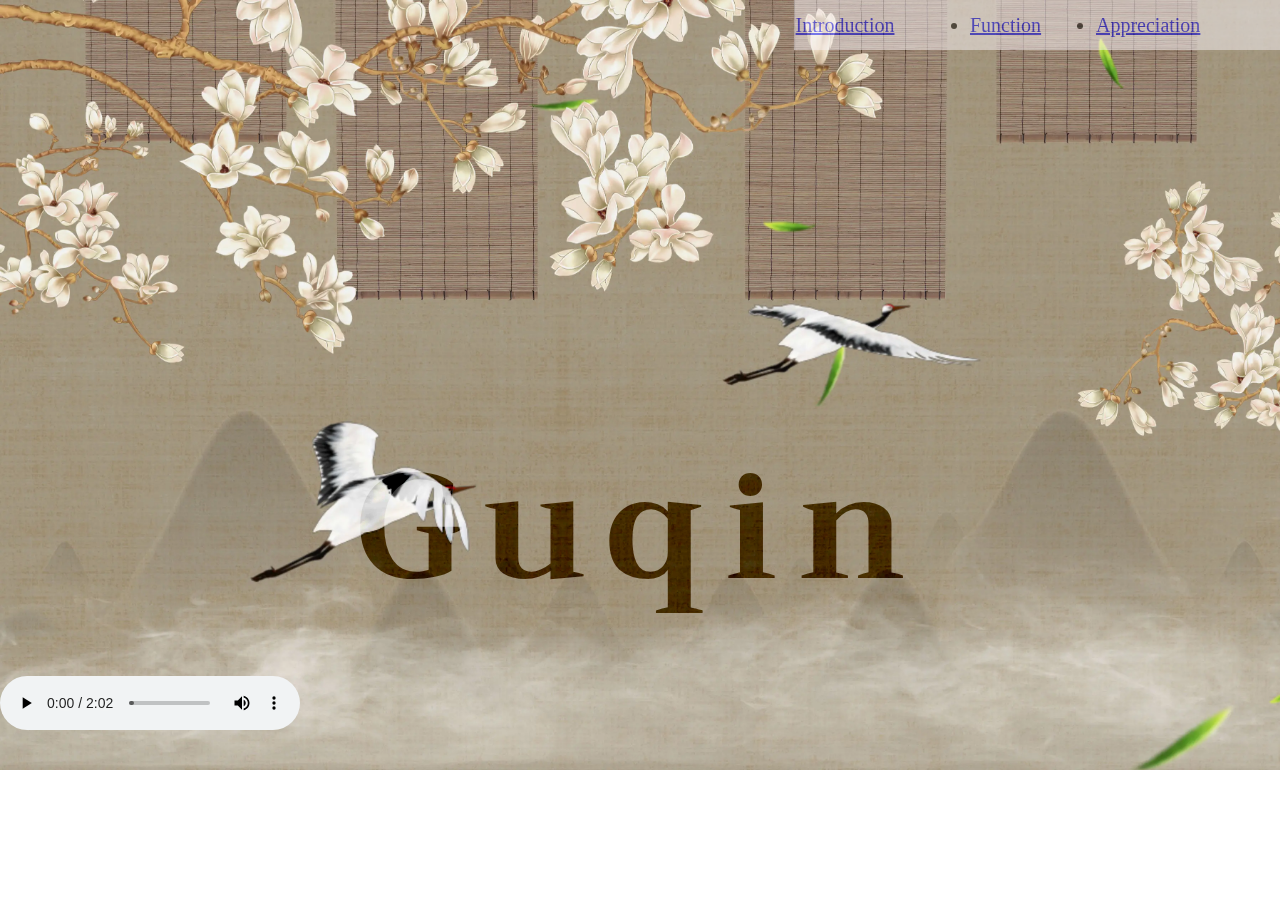
<file: index.html>
<!DOCTYPE html>
<html lang="en">

<head>
        <meta charset="UTF-8">
        <meta http-equiv="X-UA-Compatible" content="IE=edge">
        <meta name="viewpoint" content="width=device-width,initial-scale=1.0">
        <title>Guqin</title>
        <link rel="stylesheet" href="https://fonts.googleapis.com/css?family=Trirong">
        <link rel="stylesheet" href="style-homep.css">
</head>

<body>
        <div class="container">
                   <table><tr>
                         <li><td><a href="introduction.html"> Introduction </a></td></li>
                          <td><li><a href="function.html"> Function</a></li></td>
                          <td><li><a href="appreciation.html"> Appreciation</a></li></td>
                        </tr>
                        </table>
                        
                
                <h1>Guqin</h1>  <br> 
                
        <audio controls="" src="images/audio11.mp3" type="audio/mpeg"  loop="loop">《凤求凰》
        </audio><br><br><br>
        </div>

</body>


</html>
</file>
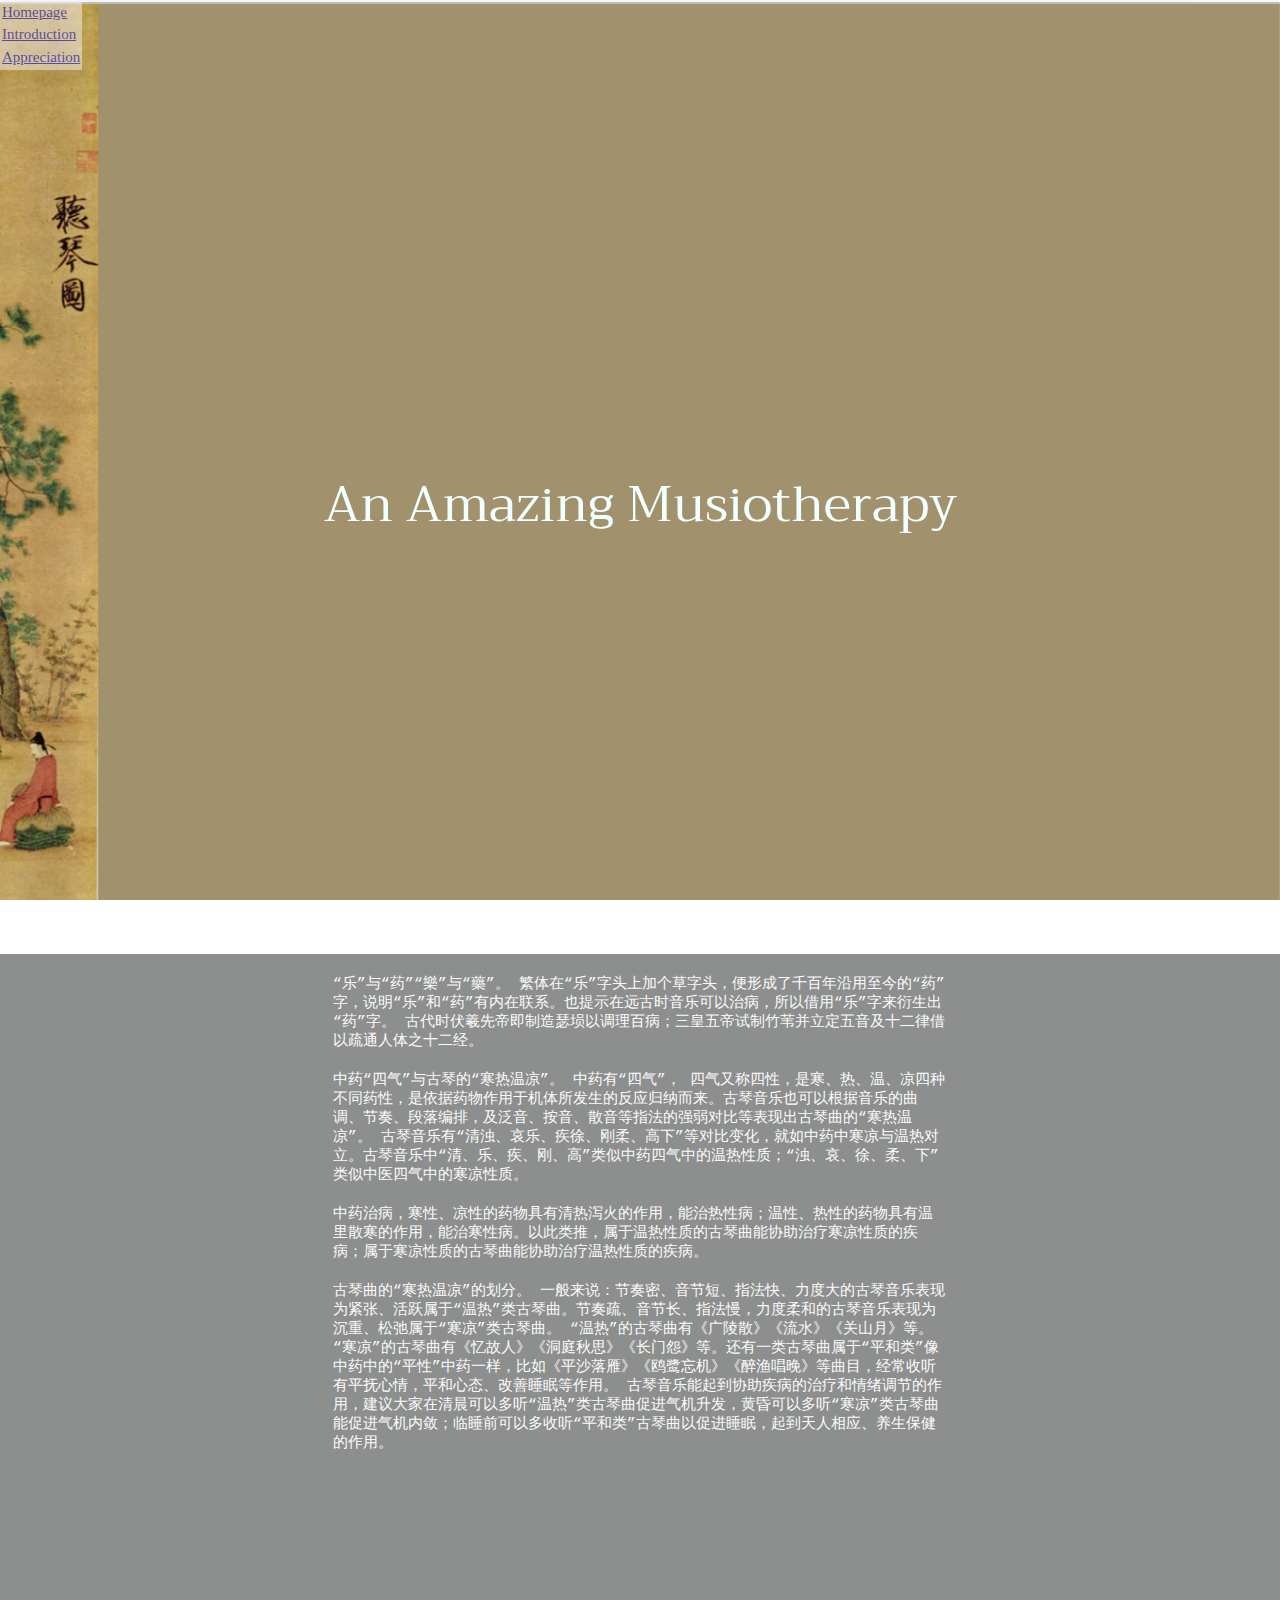
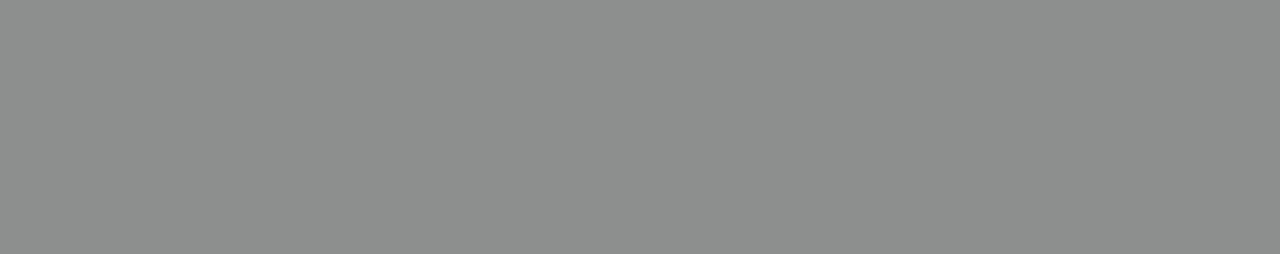
<file: function.html>
<!DOCTYPE html>
<html lang="en">
<head>
    <meta charset="UTF-8">
    <meta http-equiv="X-UA-Compatible" content="IE=edge">
    <meta name="viewport" content="width=device-width, initial-scale=1.0">
    <title>Document</title>
    <link rel="stylesheet" href="https://fonts.googleapis.com/css?family=Trirong">
</head>
<style>
    *{
        padding:0;
        margin:0;
        box-sizing:boder-box;
    }
    
    html,body {
        height:100%;
        width:100%
    }
    img{
        width:100%;
        height:100%;
        object-fit:cover;
        position:fixed;
        left: 0;
        top: 0;
    }
   
   header{
   height:100%;
   width:100%;
   display:flex;
   justify-content: center;
   align-items:center;
   color:azure;
   font-size:50px;
    font-family: "Trirong";
    position:relative;
   }
   article{
    background-color: rgb(28, 31, 31);
    background-repeat: repeat-y;
    opacity:0.5;
    position:relative;
    height:100%;
    width:100%;
    
          }

    article p {
       
    width: 48%;
    margin:0 auto;
    text-align:left;
    font-size:15px;
    color: rgb(249, 248, 248); 
    padding-top:20px;
    font-family: 'Courier New', Courier, monospace;
    }
    table {
                       position:fixed;
                       top:0;
                       left:0;
                        width: 48px;
                        height: 70px;
                        background-color: rgb(248, 242, 245); opacity:0.5;
                        font-size: 15px;
                    }
      
    
   
   
</style>
<body>
    
    <img src="images/bg2.PNG" width="100%">
    <table>
        <tr>
        <li><td><a href="Guqin.html"> Homepage </a></td></li>
        </tr>
        <tr>
         <li><td><a href="introduction.html"> Introduction</a></td></li>
        </tr>
        <tr>
            <li><td><a href="appreciation.html"> Appreciation</a></td></li>
       </tr>
       </table>
    <header>An Amazing Musiotherapy</header>
    
    <article>
        <p>“乐”与“药”“樂”与“藥”。
            繁体在“乐”字头上加个草字头，便形成了千百年沿用至今的“药”字，说明“乐”和“药”有内在联系。也提示在远古时音乐可以治病，所以借用“乐”字来衍生出“药”字。
            古代时伏羲先帝即制造瑟埙以调理百病；三皇五帝试制竹苇并立定五音及十二律借以疏通人体之十二经。</p>
        <p>中药“四气”与古琴的“寒热温凉”。
            中药有“四气”， 四气又称四性，是寒、热、温、凉四种不同药性，是依据药物作用于机体所发生的反应归纳而来。古琴音乐也可以根据音乐的曲调、节奏、段落编排，及泛音、按音、散音等指法的强弱对比等表现出古琴曲的“寒热温凉”。
            古琴音乐有“清浊、哀乐、疾徐、刚柔、高下”等对比变化，就如中药中寒凉与温热对立。古琴音乐中“清、乐、疾、刚、高”类似中药四气中的温热性质；“浊、哀、徐、柔、下”类似中医四气中的寒凉性质。</p>
        <p>中药治病，寒性、凉性的药物具有清热泻火的作用，能治热性病；温性、热性的药物具有温里散寒的作用，能治寒性病。以此类推，属于温热性质的古琴曲能协助治疗寒凉性质的疾病；属于寒凉性质的古琴曲能协助治疗温热性质的疾病。</p>
        <p>   古琴曲的“寒热温凉”的划分。
            一般来说：节奏密、音节短、指法快、力度大的古琴音乐表现为紧张、活跃属于“温热”类古琴曲。节奏疏、音节长、指法慢，力度柔和的古琴音乐表现为沉重、松弛属于“寒凉”类古琴曲。
            “温热”的古琴曲有《广陵散》《流水》《关山月》等。“寒凉”的古琴曲有《忆故人》《洞庭秋思》《长门怨》等。还有一类古琴曲属于“平和类”像中药中的“平性”中药一样，比如《平沙落雁》《鸥鹭忘机》《醉渔唱晚》等曲目，经常收听有平抚心情，平和心态、改善睡眠等作用。
            古琴音乐能起到协助疾病的治疗和情绪调节的作用，建议大家在清晨可以多听“温热”类古琴曲促进气机升发，黄昏可以多听“寒凉”类古琴曲能促进气机内敛；临睡前可以多收听“平和类”古琴曲以促进睡眠，起到天人相应、养生保健的作用。</p> 
    </article>
    
</body>
</html>
</file>
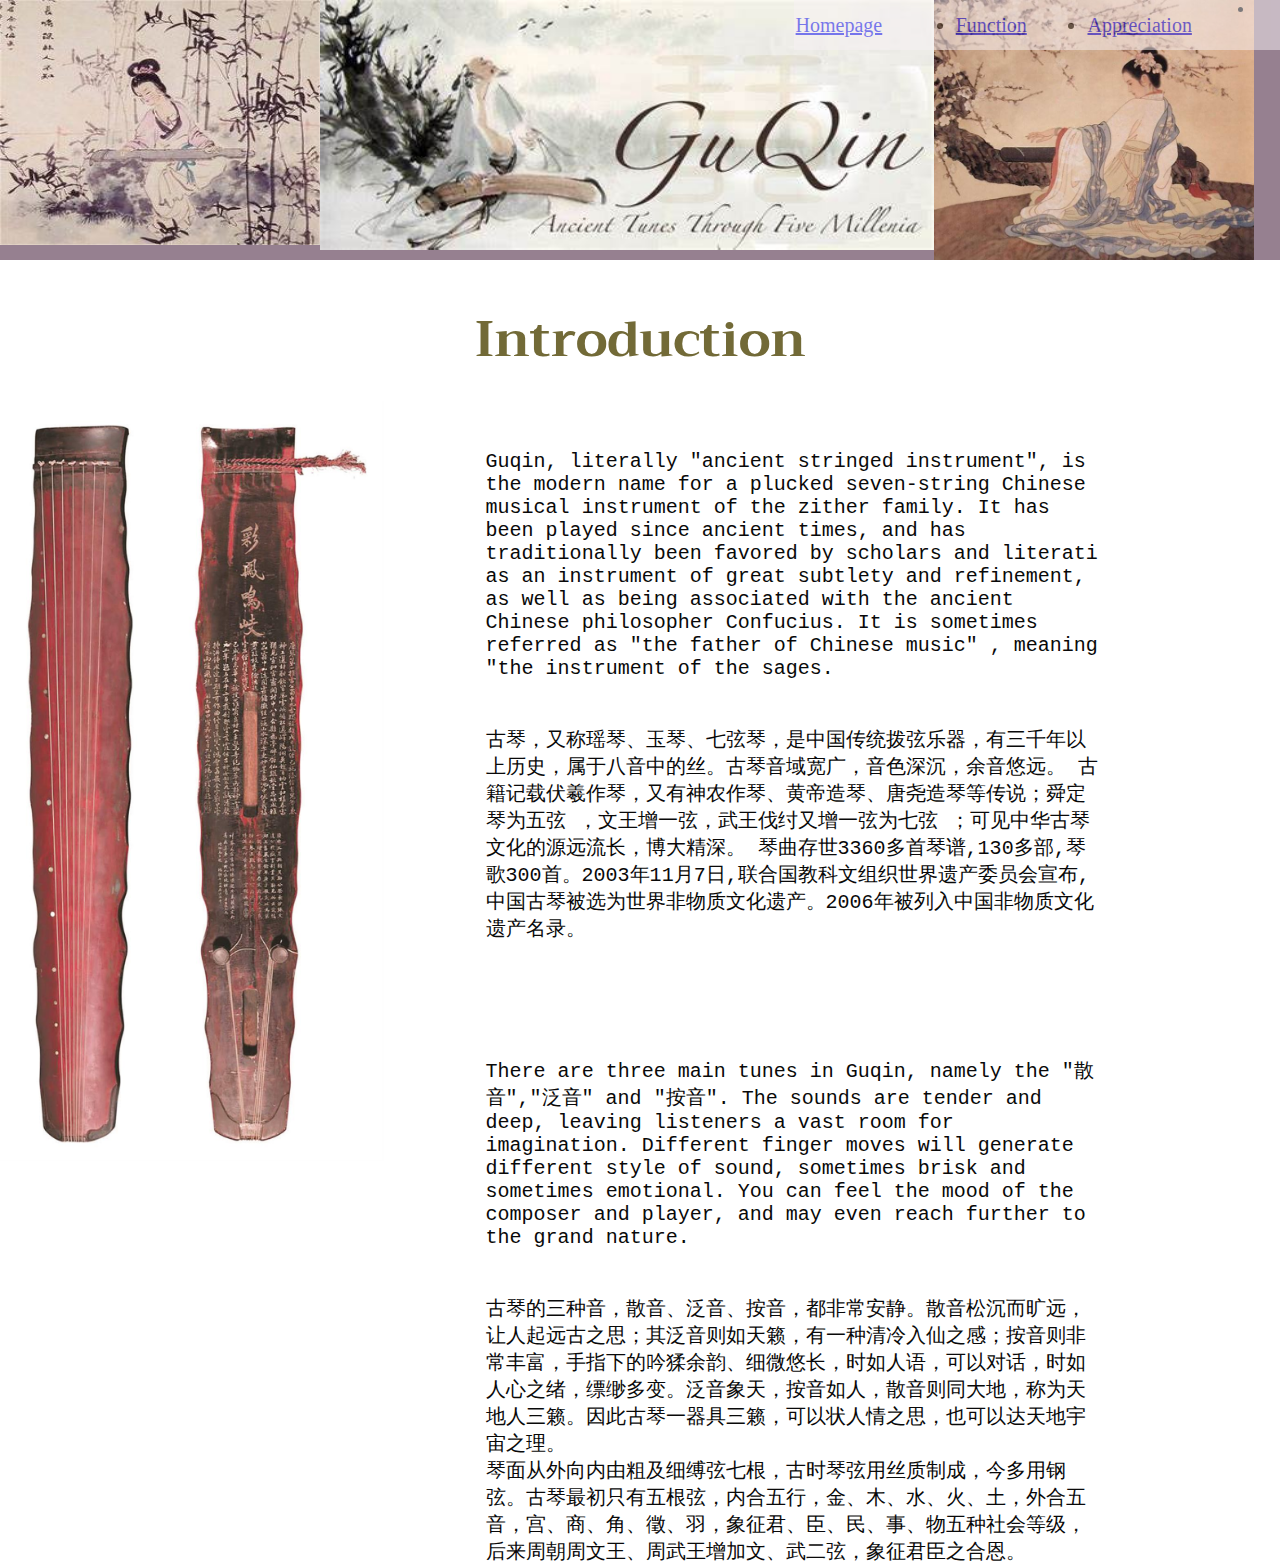
<file: introduction.html>
<!DOCTYPE html>
<html lang="en">
<head>
    <meta charset="UTF-8">
    <meta http-equiv="X-UA-Compatible" content="IE=edge">
    <meta name="viewport" content="width=device-width, initial-scale=1.0">
    <title>Documment</title>
    <link rel="stylesheet" href="https://fonts.googleapis.com/css?family=Trirong">

    <style>
             * {
                        padding: 0;
                        margin: 0;
                }
            div.container{
                width:100vx;
                height:auto;
                display:flex;
                background-color: rgb(150, 128, 144);
                
            }


               .nextp{
                
                background-repeat: no-repeat;
                background-position: 0 20%;
                 width:100%;
                height:100%;
                       
                        }
                   h1 {
                        color: #726a37;
                        font-size: 50px;
                        text-align: center;
                        position:relative; 
                        font-family: "Trirong";
                      }
                   div.my-paragraph {
                    position:absolute;
                    top:450px;
                    right:180px;
                        width: 48%;
                        text-align:left;
                        font-size:20px;
                        font-family: 'Courier New', Courier, monospace;
                        color: rgb(9, 9, 9); 
                        
                    
                    }
                    .imga-p{
                        position:right top;
                        width:48%;
                        height: 250px;
                    }
                    .imgb-p{
                        position:0 0;
                        width: 300px;
                        height:450px;

                    }
                    table {
                       position:absolute;
                       top:0;
                       right: 0;
                        width: 38% ;
                        height: 50px;
                        background-color: rgb(248, 242, 245); opacity:0.5;
                        font-size: 20px;
                    }
                   
                       
                       
                     
                        
     </style>
</head>

<body>
    <div class="container">
        <img src="images/R-C (1).jpg" width="25%" height="245px">  <img class="imga-p" src="images/111.jpg"> <img  src="images/nv.jpg" width="25%">
        <table><tr>
            <li><td><a href="Guqin.html"> Homepage </a></td></li>
             <td><li><a href="function.html"> Function</a></li></td>
             <td><li><a href="appreciation.html"> Appreciation</a></li></td>
           </tr>
           </table>
    </div>
   
    <br><br><h1>Introduction</h1><br>
    <div class="nextp">
        <img src="images/R-C.jpg" width="30%">
       <br><br><br><br>
       <br><br>
       
        <div class="my-paragraph">
        <p>    Guqin, literally "ancient stringed instrument", is the modern name for a plucked seven-string Chinese musical instrument of the zither family. It has been played since ancient times, and has traditionally been favored by scholars and literati as an instrument of great subtlety and refinement, as well as being associated with the ancient Chinese philosopher Confucius. It is sometimes referred as "the father of Chinese music" , meaning "the instrument of the sages.</p>
        <br><br>    <p class="blocktext">古琴，又称瑶琴、玉琴、七弦琴，是中国传统拨弦乐器，有三千年以上历史，属于八音中的丝。古琴音域宽广，音色深沉，余音悠远。
            古籍记载伏羲作琴，又有神农作琴、黄帝造琴、唐尧造琴等传说；舜定琴为五弦 ，文王增一弦，武王伐纣又增一弦为七弦 ；可见中华古琴文化的源远流长，博大精深。
            琴曲存世3360多首琴谱,130多部,琴歌300首。2003年11月7日,联合国教科文组织世界遗产委员会宣布,中国古琴被选为世界非物质文化遗产。2006年被列入中国非物质文化遗产名录。<br> <br> <br> <br> <br> 
        </p><br>
        <p> There are three main tunes in Guqin, namely the "散音","泛音" and "按音". The sounds are tender and deep, leaving listeners a vast room for imagination. Different finger moves will generate different style of sound, sometimes brisk and sometimes emotional.  You can feel the mood of the composer and player, and may even reach further to the grand nature.</p>
       <br><br> <p>古琴的三种音，散音、泛音、按音，都非常安静。散音松沉而旷远，让人起远古之思；其泛音则如天籁，有一种清冷入仙之感；按音则非常丰富，手指下的吟猱余韵、细微悠长，时如人语，可以对话，时如人心之绪，缥缈多变。泛音象天，按音如人，散音则同大地，称为天地人三籁。因此古琴一器具三籁，可以状人情之思，也可以达天地宇宙之理。</p>
         
         <p>琴面从外向内由粗及细缚弦七根，古时琴弦用丝质制成，今多用钢弦。古琴最初只有五根弦，内合五行，金、木、水、火、土，外合五音，宫、商、角、徵、羽，象征君、臣、民、事、物五种社会等级，后来周朝周文王、周武王增加文、武二弦，象征君臣之合恩。</p>
        </div>
       
   </div>
</body>
</html>
</file>
<file: style-homep.css>
* {
    padding: 0;
    margin: 0;
}

.container {
    background: url(images/gu.webp);
    background-size: cover;
    background-repeat: repeat-y;
    background-attachment: scroll;
}

h1 {
    color: #000;
    font-size: 150px;
    text-align: center;
    padding-top: 380px;
    mix-blend-mode: overlay;
    font-family: "Trirong";
    letter-spacing: 20px;
}

table {
   position:absolute;
   top:0;
   right: 0;
    width: 38% ;
    height: 50px;
    background-color: rgb(248, 242, 245); opacity:0.5;
    font-size: 20px;
  
}
</file>
